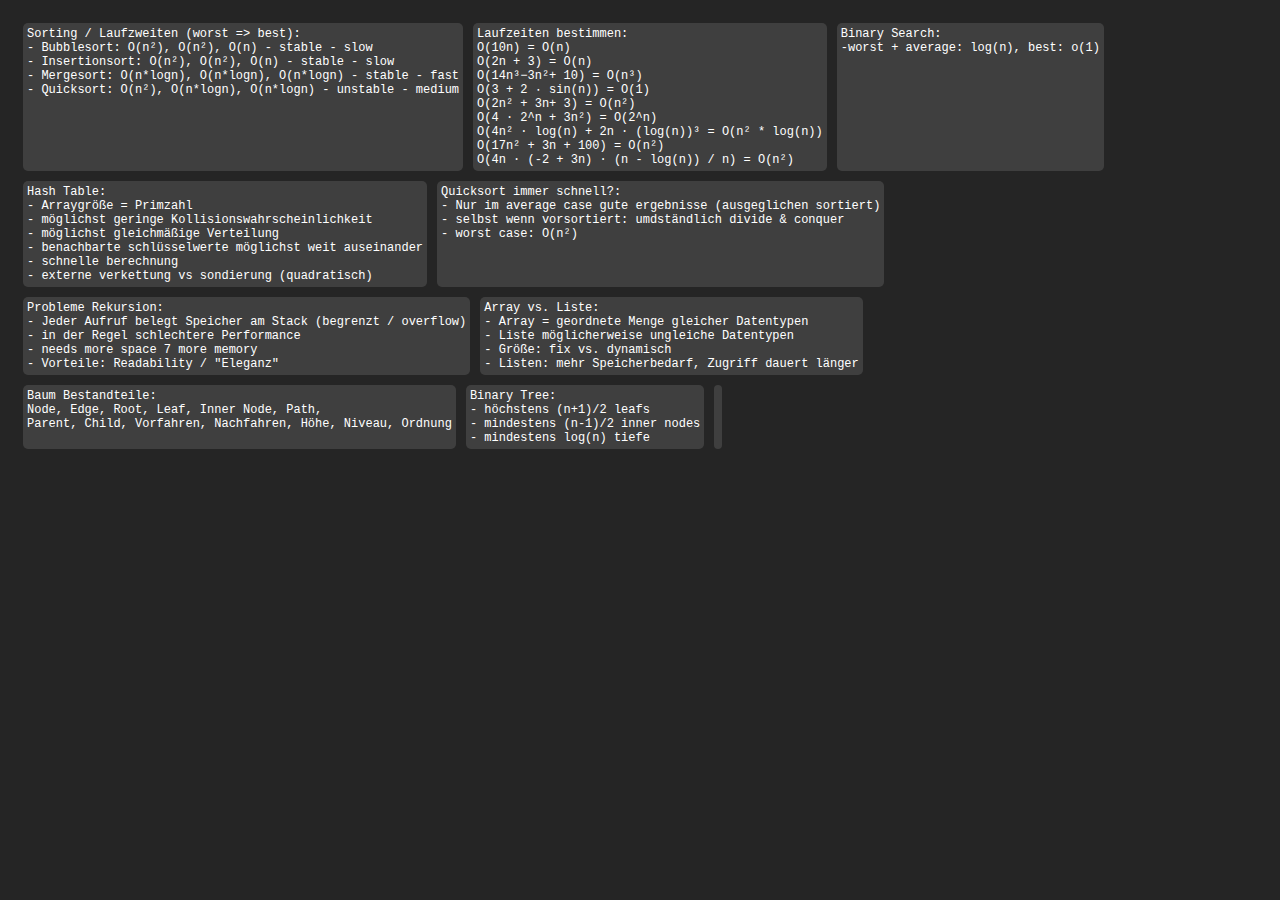
<file: index.html>
<!DOCTYPE html>
<html lang="en">

<head>
	<meta charset="utf-8">
	<meta name="viewport" content="width=device-width, initial-scale=1.0">
	<link rel="stylesheet" href="styles.css">

	<title>.</title>
	<link href="https://cdn.jsdelivr.net/npm/bootstrap@5.1.3/dist/css/bootstrap.min.css" rel="stylesheet"
		integrity="sha384-1BmE4kWBq78iYhFldvKuhfTAU6auU8tT94WrHftjDbrCEXSU1oBoqyl2QvZ6jIW3" crossorigin="anonymous">
	<link rel="preconnect" href="https://fonts.googleapis.com">
	<link rel="preconnect" href="https://fonts.gstatic.com" crossorigin>
	<link href="https://fonts.googleapis.com/css2?family=Roboto+Mono:wght@100&family=Ubuntu+Mono&display=swap"
		rel="stylesheet">
	<script src="https://cdn.jsdelivr.net/npm/bootstrap@5.1.3/dist/js/bootstrap.bundle.min.js"
		integrity="sha384-ka7Sk0Gln4gmtz2MlQnikT1wXgYsOg+OMhuP+IlRH9sENBO0LRn5q+8nbTov4+1p"
		crossorigin="anonymous"></script>
</head>

<body>
	<div class="container-fluid">
		<div class="myContainer">
			<div class="item">
				Sorting / Laufzweiten (worst => best):<br>
				- Bubblesort: O(n²), O(n²), O(n) - stable - slow<br>
				- Insertionsort: O(n²), O(n²), O(n) - stable - slow<br>
				- Mergesort: O(n*logn), O(n*logn), O(n*logn) - stable - fast<br>
				- Quicksort: O(n²), O(n*logn), O(n*logn) - unstable - medium<br>
			</div>
			<div class="item">
				Laufzeiten bestimmen:<br>
				O(10n) = O(n)<br>
				O(2n + 3) = O(n)<br>
				O(14n³−3n²+ 10) = O(n³)<br>
				O(3 + 2 ∙ sin(n)) = O(1)<br>
				O(2n² + 3n+ 3) = O(n²)<br>
				O(4 · 2^n + 3n²) = O(2^n)<br>
				O(4n² · log(n) + 2n · (log(n))³ = O(n² * log(n))<br>
				O(17n² + 3n + 100) = O(n²)<br>
				O(4n · (-2 + 3n) · (n - log(n)) / n) = O(n²)<br>
			</div>
			<div class="item">
				Binary Search:<br>
				-worst + average: log(n), best: o(1)
			</div>
			<div class="item">
				Hash Table:<br>
				- Arraygröße = Primzahl<br>
				- möglichst geringe Kollisionswahrscheinlichkeit<br>
				- möglichst gleichmäßige Verteilung<br>
				- benachbarte schlüsselwerte möglichst weit auseinander<br>
				- schnelle berechnung<br>
				- externe verkettung vs sondierung (quadratisch)<br>
			</div>
			<div class="item">
				Quicksort immer schnell?:<br>
				- Nur im average case gute ergebnisse (ausgeglichen sortiert)<br>
				- selbst wenn vorsortiert: umdständlich divide & conquer<br>
				- worst case: O(n²)
			</div>
			<div class="item">
				Probleme Rekursion:<br>
				- Jeder Aufruf belegt Speicher am Stack (begrenzt / overflow)<br>
				- in der Regel schlechtere Performance<br>
				- needs more space 7 more memory<br>
				- Vorteile: Readability / "Eleganz"<br>
			</div>
			<div class="item">
				Array vs. Liste:<br>
				- Array = geordnete Menge gleicher Datentypen<br>
				- Liste möglicherweise ungleiche Datentypen<br>
				- Größe: fix vs. dynamisch<br>
				- Listen: mehr Speicherbedarf, Zugriff dauert länger<br>
			</div>
			<div class="item">
				Baum Bestandteile:<br>
				Node, Edge, Root, Leaf, Inner Node, Path,<br>
				Parent, Child, Vorfahren, Nachfahren, Höhe, Niveau, Ordnung
			</div>
			<div class="item">
				Binary Tree:<br>
				- höchstens (n+1)/2 leafs<br>
				- mindestens (n-1)/2 inner nodes<br>
				- mindestens log(n) tiefe
			</div>
			<div class="item">
			</div>
		</div>

</body>

</html>
</file>
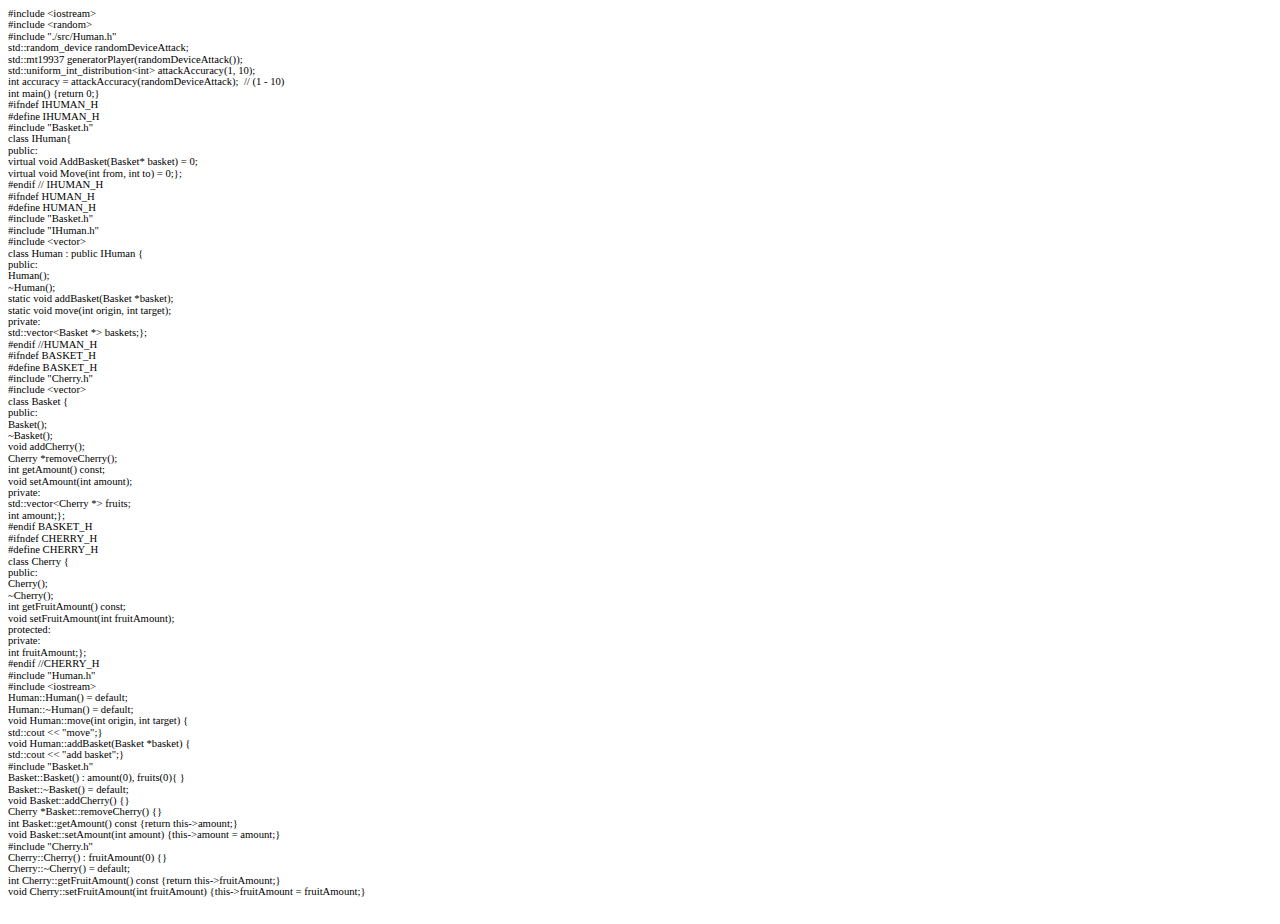
<file: tmp/cleantemplate.htm>
<html>

<head>
<meta http-equiv=Content-Type content="text/html; charset=windows-1252">
<meta name=Generator content="Microsoft Word 15 (filtered)">
<style>
<!--
 /* Font Definitions */
 @font-face
	{font-family:"Cambria Math";
	panose-1:2 4 5 3 5 4 6 3 2 4;}
@font-face
	{font-family:Calibri;
	panose-1:2 15 5 2 2 2 4 3 2 4;}
@font-face
	{font-family:"Malgun Gothic";
	panose-1:2 11 5 3 2 0 0 2 0 4;}
@font-face
	{font-family:Consolas;
	panose-1:2 11 6 9 2 2 4 3 2 4;}
@font-face
	{font-family:"\@Malgun Gothic";}
 /* Style Definitions */
 p.MsoNormal, li.MsoNormal, div.MsoNormal
	{margin-top:0cm;
	margin-right:0cm;
	margin-bottom:8.0pt;
	margin-left:0cm;
	line-height:107%;
	font-size:11.0pt;
	font-family:"Calibri",sans-serif;}
.MsoChpDefault
	{font-family:"Calibri",sans-serif;}
.MsoPapDefault
	{margin-bottom:8.0pt;
	line-height:107%;}
@page WordSection1
	{size:595.3pt 841.9pt;
	margin:72.0pt 72.0pt 72.0pt 72.0pt;}
div.WordSection1
	{page:WordSection1;}
-->
</style>

</head>

<body lang=DE-AT style='word-wrap:break-word'>

<div class=WordSection1>

<p class=MsoNormal style='margin-bottom:0cm'><a name="_Hlk106067544"><span
lang=EN-US style='font-size:8.0pt;line-height:107%;font-family:Consolas'>#include
&lt;iostream&gt;<br>
#include &lt;random&gt;<br>
#include &quot;./src/Human.h&quot;<br>
std::random_device randomDeviceAttack;<br>
std::mt19937 generatorPlayer(randomDeviceAttack());<br>
std::uniform_int_distribution&lt;int&gt; attackAccuracy(1, 10);<br>
int accuracy = attackAccuracy(randomDeviceAttack);� // (1 - 10)<br>
int main() {return 0;}</span></a></p>

<p class=MsoNormal style='margin-bottom:0cm'><span lang=EN-US style='font-size:
8.0pt;line-height:107%;font-family:Consolas'>#ifndef IHUMAN_H<br>
#define IHUMAN_H<br>
#include &quot;Basket.h&quot;<br>
class IHuman{<br>
public:</span></p>

<p class=MsoNormal style='margin-bottom:0cm'><span lang=EN-US style='font-size:
8.0pt;line-height:107%;font-family:Consolas'>virtual void AddBasket(Basket*
basket) = 0;<br>
virtual void Move(int from, int to) = 0;};<br>
#endif // IHUMAN_H</span></p>

<p class=MsoNormal style='margin-bottom:0cm'><span lang=EN-US style='font-size:
8.0pt;line-height:107%;font-family:Consolas'>#ifndef HUMAN_H<br>
#define HUMAN_H<br>
#include &quot;Basket.h&quot;<br>
#include &quot;IHuman.h&quot;<br>
#include &lt;vector&gt;<br>
class Human : public IHuman {<br>
public:<br>
Human();<br>
~Human();<br>
static void addBasket(Basket *basket);<br>
static void move(int origin, int target);<br>
private:<br>
std::vector&lt;Basket *&gt; baskets;};<br>
#endif //HUMAN_H</span></p>

<p class=MsoNormal style='margin-bottom:0cm'><span lang=EN-US style='font-size:
8.0pt;line-height:107%;font-family:Consolas'>#ifndef BASKET_H<br>
#define BASKET_H<br>
#include &quot;Cherry.h&quot;<br>
#include &lt;vector&gt;<br>
class Basket {<br>
public:<br>
Basket();<br>
~Basket();<br>
void addCherry();<br>
Cherry *removeCherry();<br>
int getAmount() const;<br>
void setAmount(int amount);<br>
private:<br>
std::vector&lt;Cherry *&gt; fruits;<br>
int amount;};<br>
#endif BASKET_H</span></p>

<p class=MsoNormal style='margin-bottom:0cm'><span lang=EN-US style='font-size:
8.0pt;line-height:107%;font-family:Consolas'>#ifndef CHERRY_H<br>
#define CHERRY_H<br>
class Cherry {<br>
public:<br>
Cherry();<br>
~Cherry();<br>
int getFruitAmount() const;<br>
void setFruitAmount(int fruitAmount);<br>
protected:<br>
private:<br>
int fruitAmount;};<br>
#endif //CHERRY_H</span></p>

<p class=MsoNormal style='margin-bottom:0cm'><span lang=EN-US style='font-size:
8.0pt;line-height:107%;font-family:Consolas'>#include &quot;Human.h&quot;<br>
#include &lt;iostream&gt;<br>
Human::Human() = default;<br>
Human::~Human() = default;<br>
void Human::move(int origin, int target) {<br>
std::cout &lt;&lt; &quot;move&quot;;}<br>
void Human::addBasket(Basket *basket) {<br>
std::cout &lt;&lt; &quot;add basket&quot;;}</span></p>

<p class=MsoNormal style='margin-bottom:0cm'><span lang=EN-US style='font-size:
8.0pt;line-height:107%;font-family:Consolas'>#include &quot;Basket.h&quot;<br>
Basket::Basket() : amount(0), fruits(0){ }<br>
Basket::~Basket() = default;<br>
void Basket::addCherry() {}<br>
Cherry *Basket::removeCherry() {}<br>
int Basket::getAmount() const {return this-&gt;amount;}<br>
void Basket::setAmount(int amount) {this-&gt;amount = amount;}</span></p>

<p class=MsoNormal style='margin-bottom:0cm'><span lang=EN-US style='font-size:
8.0pt;line-height:107%;font-family:Consolas'>#include &quot;Cherry.h&quot;<br>
Cherry::Cherry() : fruitAmount(0) {}<br>
Cherry::~Cherry() = default;<br>
int Cherry::getFruitAmount() const {return this-&gt;fruitAmount;}<br>
void Cherry::setFruitAmount(int fruitAmount) {this-&gt;fruitAmount =
fruitAmount;}</span></p>

<p class=MsoNormal><span lang=EN-US>&nbsp;</span></p>

</div>

</body>

</html>
</file>
<file: styles.css>
* {
    background-color: rgb(37, 37, 37);
}

html {
    color: white;
    background-color: rgb(37, 37, 37);
}

body {
    background-color: green;
    /* font-size:; */
    font-size: large;
}

.myContainer {
    background-color: rgb(37, 37, 37);
    color: white;
    display: flex;
    flex-wrap: wrap;
    padding: 10px;
}

.item {
    background-color: rgba(255, 255, 255, 0.123);
    border-radius: 5px;
    margin: 5px;
    padding: 4px;
    max-width: 12,5%;
    font-size: 12px;
    font-family: 'Courier New', Courier, monospace;
    /* width: 50px; */
}
</file>
